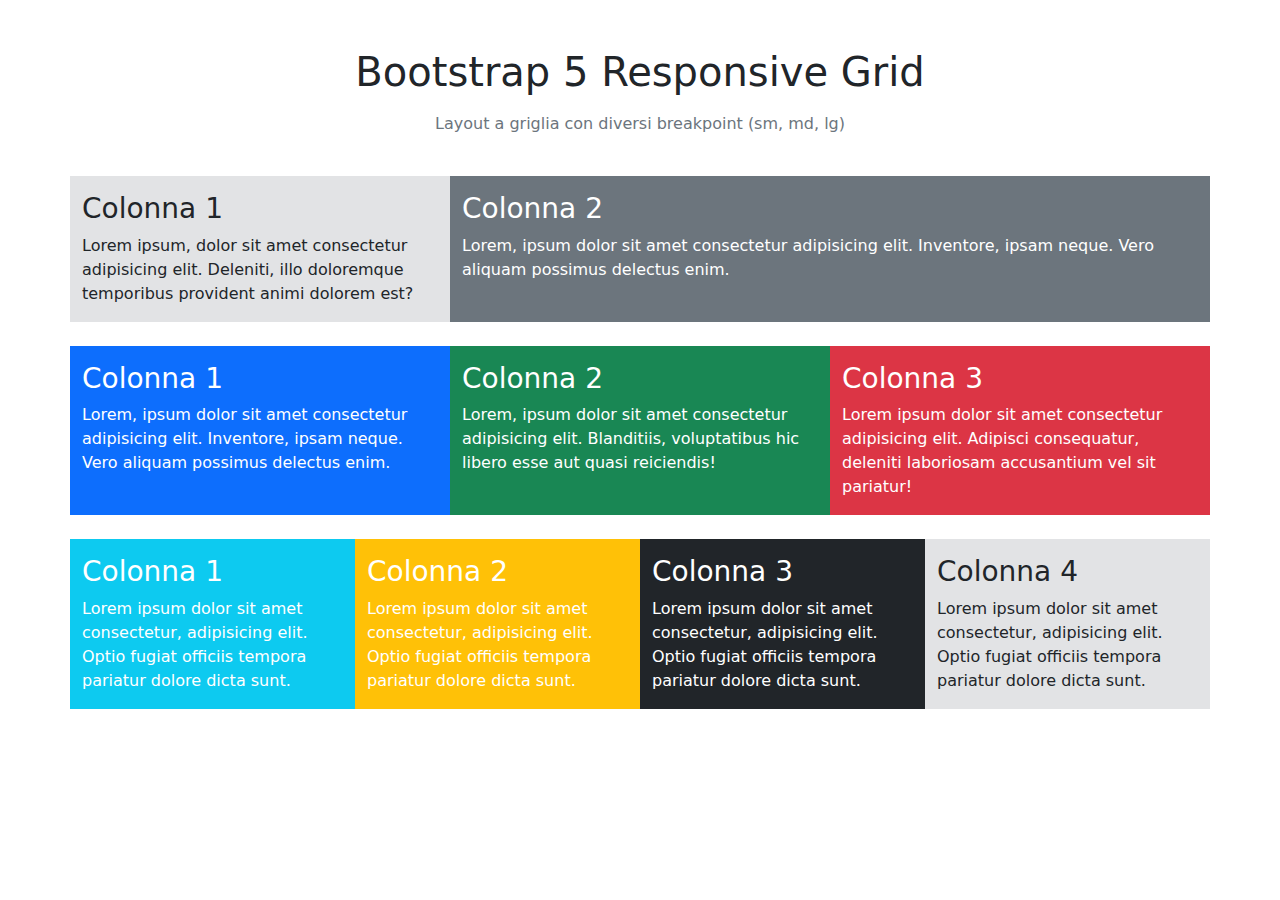
<file: index.html>
<!DOCTYPE html>
<html lang="en">
<head>
    <meta charset="UTF-8">
    <meta name="viewport" content="width=device-width, initial-scale=1.0">
    <link href="https://cdn.jsdelivr.net/npm/bootstrap@5.3.3/dist/css/bootstrap.min.css" rel="stylesheet" integrity="sha384-QWTKZyjpPEjISv5WaRU9OFeRpok6YctnYmDr5pNlyT2bRjXh0JMhjY6hW+ALEwIH" crossorigin="anonymous">
    <link rel="stylesheet" href="./assets/css/style.css">
    <title>Bootstrap Layout</title>
</head>
<body class="debu">

    <!-- header -->
    <header class="container-sm container-md text-center pt-5 pb-3">
        <h1>Bootstrap 5 Responsive Grid</h1>
        <div class="py-2 text-secondary">Layout a griglia con diversi breakpoint (sm, md, lg)</div>
    </header>
    <!-- end-header -->

    <!-- main -->
    <main>
        <div class="container-sm container-md container-lg">

            <!-- first row -->
            <div class="row my-3">
                <!-- col-1 -->
                <div class="bg-secondary-subtle pt-3 col-sm-12 col-md-6 col-lg-4">
                    <h3>Colonna 1</h3>
                    <p>
                        Lorem ipsum, dolor sit amet consectetur adipisicing elit. Deleniti, illo doloremque temporibus provident animi dolorem est?
                    </p>
                </div>
                <!-- col-2 -->
                <div class="bg-secondary text-white pt-3 col-sm-12 col-md-6 col-lg-8">
                    <h3>Colonna 2</h3>
                    <p>
                        Lorem, ipsum dolor sit amet consectetur adipisicing elit. Inventore, ipsam neque. Vero aliquam possimus delectus enim.
                    </p>
                </div>
            </div>
            <!-- end-first row -->

            <!-- second row -->
             <div class="row my-4">
                <!-- col-1 -->
                <div class="bg-primary text-white pt-3 col-sm-6 col-md-4 col-lg-4">
                    <h3>Colonna 1</h3>
                    <p>
                        Lorem, ipsum dolor sit amet consectetur adipisicing elit. Inventore, ipsam neque. Vero aliquam possimus delectus enim.
                    </p>
                </div>
                <!-- col-2 -->
                <div class="bg-success text-white pt-3 col-sm-6 col-md-4 col-lg-4">
                    <h3>Colonna 2</h3>
                    <p>
                        Lorem, ipsum dolor sit amet consectetur adipisicing elit. Blanditiis, voluptatibus hic libero esse aut quasi reiciendis!
                    </p>
                </div>
                <!-- col-3 -->
                <div class="bg-danger text-white pt-3 col-sm-12 col-md-4 col-lg-4">
                    <h3>Colonna 3</h3>
                    <p>
                        Lorem ipsum dolor sit amet consectetur adipisicing elit. Adipisci consequatur, deleniti laboriosam accusantium vel sit pariatur!
                    </p>
                </div>
             </div>
             <!-- end-second row -->

            <!-- third row -->
             <div class="row mb-5">
                <!-- col-1 -->
                <div class="bg-info text-white pt-3 col-sm-6 col-md-3 col-lg-3">
                    <h3>Colonna 1</h3>
                    <p>
                        Lorem ipsum dolor sit amet consectetur, adipisicing elit. Optio fugiat officiis tempora pariatur dolore dicta sunt.
                    </p>
                </div>
                <!-- col-2 -->
                <div class="bg-warning text-white pt-3 col-sm-6 col-md-3 col-lg-3">
                    <h3>Colonna 2</h3>
                    <p>
                        Lorem ipsum dolor sit amet consectetur, adipisicing elit. Optio fugiat officiis tempora pariatur dolore dicta sunt.
                    </p>
                </div>
                <!-- col-3 -->
                <div class="bg-dark text-white pt-3 col-sm-6 col-md-3 clo-lg-3">
                    <h3>Colonna 3</h3>
                    <p>
                        Lorem ipsum dolor sit amet consectetur, adipisicing elit. Optio fugiat officiis tempora pariatur dolore dicta sunt.
                    </p>
                </div>
                <!-- col-4 -->
                <div class="bg-secondary-subtle pt-3 col-sm-6 col-md-3 col-lg-3">
                    <h3>Colonna 4</h3>
                    <p>
                        Lorem ipsum dolor sit amet consectetur, adipisicing elit. Optio fugiat officiis tempora pariatur dolore dicta sunt.
                    </p>
                </div>
             </div>
            <!-- end-third row -->

        </div>
    </main>
    <!-- end-main -->
</body>
</html>
</file>
<file: assets/css/style.css>
.debug * {
    border: 1px dashed;
}
</file>
